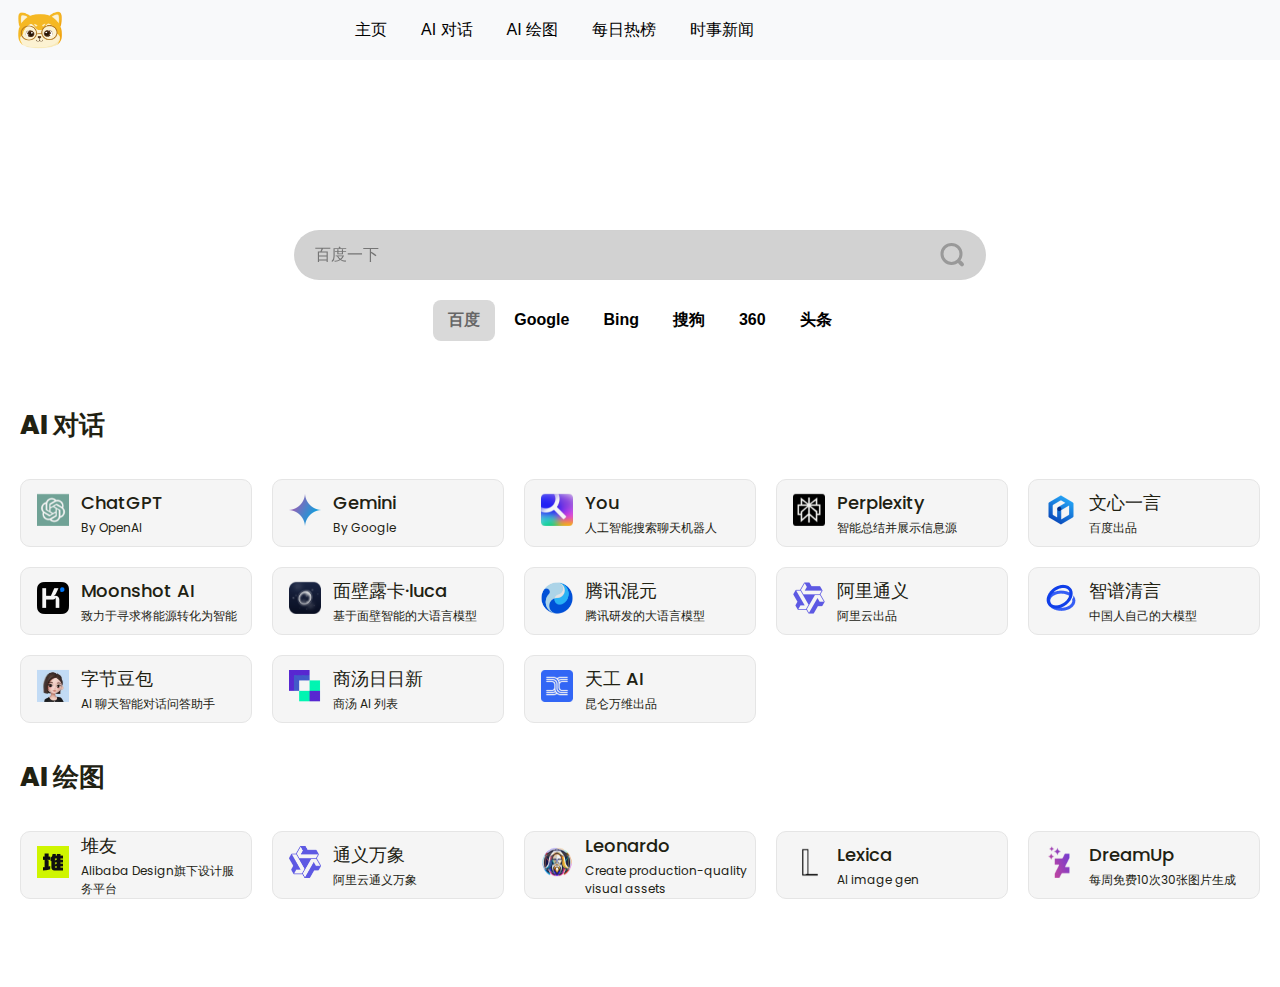
<file: templates/index.html>
<!doctype html>
<html lang="en">
<head>
    <meta charset="UTF-8">
    <meta name="viewport"
          content="width=device-width, user-scalable=no, initial-scale=1.0, maximum-scale=1.0, minimum-scale=1.0">
    <meta http-equiv="X-UA-Compatible" content="ie=edge">
    <title>FrankNav</title>
    <link rel="stylesheet" type="text/css" href="../static/css/index.css">
</head>
<body>

<div class="content-box" id="content-box">
    <div class="header" id="header">
        <div class="logo">
            <img src="../static/img/hot-site/news.png" alt="LOGO">
        </div>
        <div class="navs" id="navs">
            <button onclick=on_navs_btn_clicked("#")>主页</button>
            <button onclick=on_navs_btn_clicked("#ai-conversation")>AI 对话</button>
            <button onclick=on_navs_btn_clicked("#ai-image")>AI 绘图</button>
            <button onclick={location.href="/hot"}>每日热榜</button>
            <button onclick={location.href="/news"}>时事新闻</button>
        </div>
        <button id="toggle-btn" onclick="on_toggle_btn_clicked()">
            <svg xmlns="http://www.w3.org/2000/svg" xmlns:xlink="http://www.w3.org/1999/xlink" viewBox="0 0 24 24" width="32" height="32" preserveAspectRatio="xMidYMid meet" style="width: 100%; height: 100%; transform: translate3d(0px, 0px, 0px); content-visibility: visible;"><defs><clipPath id="__lottie_element_2"><rect width="24" height="24" x="0" y="0"></rect></clipPath><clipPath id="__lottie_element_16"><path d="M0,0 L24,0 L24,24 L0,24z"></path></clipPath></defs><g clip-path="url(#__lottie_element_2)"><g clip-path="url(#__lottie_element_16)" transform="matrix(1,0,0,1,0,0)" opacity="1" style="display: block;"><g transform="matrix(1,0,0,1,12,22)" opacity="1" style="display: block;"><g opacity="1" transform="matrix(1.3328100442886353,0,0,0.9994699954986572,0,0)"><path fill="rgb(0,0,0)" fill-opacity="1" d=" M-6,-4 C-6,-4 6,-4 6,-4"></path><path stroke-linecap="butt" stroke-linejoin="miter" fill-opacity="0" stroke-miterlimit="4" stroke="rgb(0,0,0)" stroke-opacity="1" stroke-width="2" d=" M-6,-4 C-6,-4 6,-4 6,-4"></path></g></g><g transform="matrix(1,0,0,1,12,16)" opacity="1" style="display: block;"><g opacity="1" transform="matrix(1.3328100442886353,0,0,0.9994699954986572,0,0)"><path fill="rgb(0,0,0)" fill-opacity="1" d=" M-6,-4 C-6,-4 6,-4 6,-4"></path><path stroke-linecap="butt" stroke-linejoin="miter" fill-opacity="0" stroke-miterlimit="4" stroke="rgb(0,0,0)" stroke-opacity="1" stroke-width="2" d=" M-6,-4 C-6,-4 6,-4 6,-4"></path></g></g><g transform="matrix(1,0,0,1,12,9.998000144958496)" opacity="1" style="display: block;"><g opacity="1" transform="matrix(1.3328100442886353,0,0,0.9994699954986572,0,0)"><path fill="rgb(0,0,0)" fill-opacity="1" d=" M-6,-4 C-6,-4 6,-4 6,-4"></path><path stroke-linecap="butt" stroke-linejoin="miter" fill-opacity="0" stroke-miterlimit="4" stroke="rgb(0,0,0)" stroke-opacity="1" stroke-width="2" d=" M-6,-4 C-6,-4 6,-4 6,-4"></path></g></g></g></g></svg>
        </button>
    </div>

    <div class="content">
        <div class="search" id="search">
            <label>
                <input type="text" placeholder="百度一下" id="search-input">
                <svg width="36" height="36" viewBox="0 0 36 36" onclick="openSearchPage()" fill="none"
                     xmlns="http://www.w3.org/2000/svg"
                     preserveAspectRatio="xMidYMid meet">
                    <path d="M11.5 21C16.7467 21 21 16.7467 21 11.5C21 6.25329 16.7467 2 11.5 2C6.25329 2 2 6.25329 2 11.5C2 16.7467 6.25329 21 11.5 21Z"
                          stroke="#999" stroke-width="3" stroke-linecap="round" stroke-linejoin="round"></path>
                    <path d="M22 22L20 20" stroke="#999" stroke-width="4" stroke-linecap="round"
                          stroke-linejoin="round"></path>
                </svg>
            </label>
            <div class="btn-list" id="btn-list">
                <button class="active" id="baidu" onclick="handleChangeSearchPrefix(this, `https://www.baidu.com/s?wd=`)">
                    百度
                </button>
                <button id="google" onclick="handleChangeSearchPrefix(this, `https://www.google.com/search?q=`)">
                    Google
                </button>
                <button id="bing" onclick="handleChangeSearchPrefix(this, `https://cn.bing.com/search?q=`)">
                    Bing
                </button>
                <button id="sougou" onclick="handleChangeSearchPrefix(this, `https://www.sogou.com/web?query=`)">
                    搜狗
                </button>
                <button id="360" onclick="handleChangeSearchPrefix(this, `https://www.so.com/s?q=`)">
                    360
                </button>
                <button id="toutiao" onclick="handleChangeSearchPrefix(this, `https://so.toutiao.com/search?dvpf=pc&source=input&keyword=`)">
                    头条
                </button>
            </div>
        </div>

        <div class="sites" id="ai-conversation">
            <div class="site-group-title">
                <h4>AI 对话</h4>
            </div>

            <div class="site-box">
                <div class="site" onclick="{window.open('https://chat.openai.com/');}">
                    <div class="site-img">
                        <img src="../static/img/site-logo/chatgpt.png" alt="ChatGPT">
                    </div>
                    <div class="site-content">
                        <span class="title">ChatGPT</span>
                        <span class="desc">By OpenAI</span>
                    </div>
                </div>
                <div class="site" onclick="{window.open('https://gemini.google.com/app');}">
                    <div class="site-img">
                        <img src="../static/img/site-logo/gemini.png" alt="Gemini">
                    </div>
                    <div class="site-content">
                        <span class="title">Gemini</span>
                        <span class="desc">By Google</span>
                    </div>
                </div>
                <div class="site" onclick="{window.open('https://you.com/?chatMode=default');}">
                    <div class="site-img">
                        <img src="../static/img/site-logo/you.png" alt="You">
                    </div>
                    <div class="site-content">
                        <span class="title">You</span>
                        <span class="desc">人工智能搜索聊天机器人</span>
                    </div>
                </div>
                <div class="site" onclick="{window.open('https://www.perplexity.ai/');}">
                    <div class="site-img">
                        <img src="../static/img/site-logo/perplexity.png" alt="Perplexity">
                    </div>
                    <div class="site-content">
                        <span class="title">Perplexity</span>
                        <span class="desc">智能总结并展示信息源</span>
                    </div>
                </div>
                <div class="site" onclick="{window.open('https://yiyan.baidu.com/');}">
                    <div class="site-img">
                        <img src="../static/img/site-logo/wxyiyan.png" alt="文心一言">
                    </div>
                    <div class="site-content">
                        <span class="title">文心一言</span>
                        <span class="desc">百度出品</span>
                    </div>
                </div>
                <div class="site" onclick="{window.open('https://www.moonshot.ai/');}">
                    <div class="site-img">
                        <img src="../static/img/site-logo/moonshot.png" alt="Moonshot">
                    </div>
                    <div class="site-content">
                        <span class="title">Moonshot AI</span>
                        <span class="desc">致力于寻求将能源转化为智能</span>
                    </div>
                </div>
                <div class="site" onclick="{window.open('https://luca.cn/home')}">
                    <div class="site-img">
                        <img src="../static/img/site-logo/luca.png" alt="luca">
                    </div>
                    <div class="site-content">
                        <span class="title">面壁露卡·luca</span>
                        <span class="desc">基于面壁智能的大语言模型</span>
                    </div>
                </div>
                <div class="site" onclick="{window.open('https://hunyuan.tencent.com/')}">
                    <div class="site-img">
                        <img src="../static/img/site-logo/hunyuan.png" alt="混元">
                    </div>
                    <div class="site-content">
                        <span class="title">腾讯混元</span>
                        <span class="desc">腾讯研发的大语言模型</span>
                    </div>
                </div>
                <div class="site" onclick="{window.open('https://tongyi.aliyun.com/')}">
                    <div class="site-img">
                        <img src="../static/img/site-logo/tongyi.png" alt="阿里通义">
                    </div>
                    <div class="site-content">
                        <span class="title">阿里通义</span>
                        <span class="desc">阿里云出品</span>
                    </div>
                </div>
                <div class="site" onclick="{window.open('https://chatglm.cn/')}">
                    <div class="site-img">
                        <img src="../static/img/site-logo/chatglm.png" alt="智谱清言">
                    </div>
                    <div class="site-content">
                        <span class="title">智谱清言</span>
                        <span class="desc">中国人自己的大模型</span>
                    </div>
                </div>
                <div class="site" onclick="{window.open('https://www.doubao.com/')}">
                    <div class="site-img">
                        <img src="../static/img/site-logo/doubao.png" alt="字节豆包">
                    </div>
                    <div class="site-content">
                        <span class="title">字节豆包</span>
                        <span class="desc">AI 聊天智能对话问答助手</span>
                    </div>
                </div>
                <div class="site" onclick="{window.open('https://techday.sensetime.com/list')}">
                    <div class="site-img">
                        <img src="../static/img/site-logo/sensetime.png" alt="商汤日日新">
                    </div>
                    <div class="site-content">
                        <span class="title">商汤日日新</span>
                        <span class="desc">商汤 AI 列表</span>
                    </div>
                </div>
                <div class="site" onclick="{window.open('https://beta.tiangong.cn/')}">
                    <div class="site-img">
                        <img src="../static/img/site-logo/tiangong.png" alt="天工 AI">
                    </div>
                    <div class="site-content">
                        <span class="title">天工 AI</span>
                        <span class="desc">昆仑万维出品</span>
                    </div>
                </div>
            </div>
        </div>

        <div class="sites" id="ai-image">
            <div class="site-group-title">
                <h4>AI 绘图</h4>
            </div>

            <div class="site-box">
                <div class="site" onclick="{window.open('https://d.design/');}">
                    <div class="site-img">
                        <img src="../static/img/site-logo/duiyou.png" alt="堆友">
                    </div>
                    <div class="site-content">
                        <span class="title">堆友</span>
                        <span class="desc">Alibaba Design旗下设计服务平台</span>
                    </div>
                </div>
                <div class="site" onclick="{window.open('https://tongyi.aliyun.com/wanxiang/');}">
                    <div class="site-img">
                        <img src="../static/img/site-logo/tongyiwanxiang.png" alt="通义万象">
                    </div>
                    <div class="site-content">
                        <span class="title">通义万象</span>
                        <span class="desc">阿里云通义万象</span>
                    </div>
                </div>
                <div class="site" onclick="{window.open('https://app.leonardo.ai/');}">
                    <div class="site-img">
                        <img src="../static/img/site-logo/leonardo.png" alt="Leonardo">
                    </div>
                    <div class="site-content">
                        <span class="title">Leonardo</span>
                        <span class="desc">Create production-quality visual assets</span>
                    </div>
                </div>
                <div class="site" onclick="{window.open('https://lexica.art/');}">
                    <div class="site-img">
                        <img src="../static/img/site-logo/lexica.png" alt="Lexica">
                    </div>
                    <div class="site-content">
                        <span class="title">Lexica</span>
                        <span class="desc">AI image gen</span>
                    </div>
                </div>
                <div class="site" onclick="{window.open('https://www.dreamup.com/');}">
                    <div class="site-img">
                        <img src="../static/img/site-logo/dreamup.png" alt="DreamUp">
                    </div>
                    <div class="site-content">
                        <span class="title">DreamUp</span>
                        <span class="desc">每周免费10次30张图片生成</span>
                    </div>
                </div>
                <div class="site" onclick="{window.open('https://copilot.microsoft.com/');}">
                    <div class="site-img">
                        <img src="../static/img/site-logo/copilot.png" alt="Microsoft Copilot">
                    </div>
                    <div class="site-content">
                        <span class="title">Microsoft Copilot</span>
                        <span class="desc">ChatGPT、DALL·E 3</span>
                    </div>
                </div>
                <div class="site" onclick="{window.open('https://www.midjourney.com/showcase')}">
                    <div class="site-img">
                        <img src="../static/img/site-logo/midjourney.png" alt="Midjourney">
                    </div>
                    <div class="site-content">
                        <span class="title">Midjourney</span>
                        <span class="desc">最强AI生图</span>
                    </div>
                </div>
                <div class="site" onclick="{window.open('https://yige.baidu.com/')}">
                    <div class="site-img">
                        <img src="../static/img/site-logo/wenxinyige.png" alt="文心一格">
                    </div>
                    <div class="site-content">
                        <span class="title">文心一格</span>
                        <span class="desc">AI艺术和创意辅助平台</span>
                    </div>
                </div>
            </div>
        </div>
    </div>
</div>

<script src="../static/js/index.js"></script>
<script>
    let search_prefix = "https://www.baidu.com/s?wd=";
    // 获取input元素,为input元素添加keydown事件处理函数
    const search_input = document.getElementById('search-input');
    search_input.addEventListener('keydown', handleEnterKey);

    // 处理搜索框Enter键的函数
    function handleEnterKey(event) {
        if (event.keyCode === 13 || event.which === 13) {
            openSearchPage();
        }
    }

    function openSearchPage() {
        const input = document.getElementById("search-input").value;
        window.open(search_prefix + input, '_blank');
    }

</script>

</body>
</html>
</file>
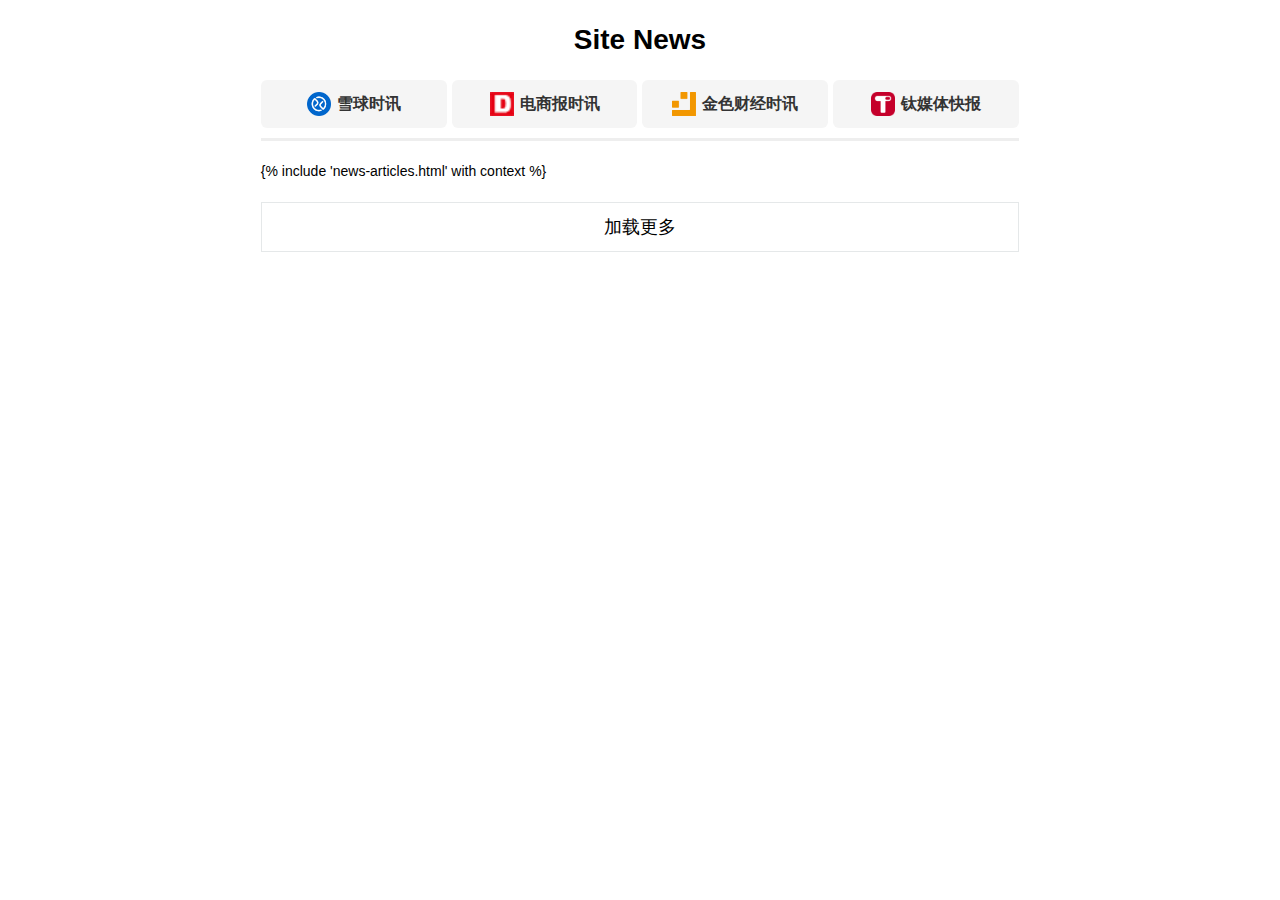
<file: templates/news.html>
<!doctype html>
<html lang="en">
<head>
    <meta charset="UTF-8">
    <title>Online Spider</title>
    <link rel="stylesheet" type="text/css" href="../static/css/news.css">
</head>
<body>
<div class="site">
    <h1>Site News</h1>

    <div class="site-box">
        <div class="site-item" onclick="loadNews('xueqiu')">
            <img src="../static/img/news-site/xueqiu.png" alt="">
            <h3>雪球时讯</h3>
        </div>
        <div class="site-item" onclick="loadNews('dsb')">
            <img src="../static/img/news-site/dsb.png" alt="">
            <h3>电商报时讯</h3>
        </div>
        <div class="site-item" onclick="loadNews('jinse')">
            <img src="../static/img/news-site/jinse.png" alt="">
            <h3>金色财经时讯</h3>
        </div>
        <div class="site-item" onclick="loadNews('tmtpost')">
            <img src="../static/img/news-site/tmtpost.png" alt="">
            <h3>钛媒体快报</h3>
        </div>
    </div>

    <div class="page-loader-box" id="page-loader-box">
        <div class="page-loader"></div>
    </div>

    <div id="news-box" class="news-box">
        {% include 'news-articles.html' with context %}
    </div>

    <!-- 加载动画容器 -->
    <div class="loader" id="loader"></div>

    <div class="load-more-news">
        <button class="load-more-btn" onclick="loadNews(current_news_site)">
            加载更多
        </button>
    </div>
</div>

<script>
    window.onload = function () {
        xueqiu_max_id = document.querySelector('.no-display:last-child').querySelector('#xueqiu_max_id').innerHTML.trim();
    };

    let current_news_site = 'xueqiu';
    //TODO:
    let xueqiu_max_id = -1;
    let dsb_page = 1;
    let jinse_bottom_id = 0;
    let tmtpost_offset = 0;

    function loadNews(site = current_news_site) {
        document.getElementById('loader').style.display = 'block';
        document.getElementById('page-loader-box').style.display = 'flex';
        if (site !== current_news_site) {
            //TODO:
            xueqiu_max_id = -1;
            dsb_page = 1;
            jinse_bottom_id = 0;
            tmtpost_offset = 0;
        }

        let params;
        //TODO:
        if (site === 'xueqiu') {
            params = {
                'site': site,
                'xueqiu_max_id': xueqiu_max_id
            }
        } else if (site === 'dsb') {
            params = {
                'site': site,
                'dsb_page': dsb_page
            }
        } else if (site === 'jinse') {
            params = {
                'site': site,
                'jinse_bottom_id': jinse_bottom_id
            }
        } else if (site === 'tmtpost') {
            params = {
                'site': site,
                'tmtpost_offset': tmtpost_offset
            }
        }
        const queryString = objectToQueryString(params);
        const url = `/load-news?${queryString}`;

        // 使用 Fetch API 发送异步请求到后端，根据 site 参数获取对应的文章数据
        fetch(url)
            .then(response => {
                if (!response.ok) {
                    throw new Error('Network response was not ok');
                }
                return response.text();
            })
            .then(data => {
                if (site === current_news_site) {
                    document.getElementById('news-box').innerHTML += data;
                } else {
                    document.getElementById('news-box').innerHTML = data;
                }

                const last_div = document.querySelector('.no-display:last-child');
                //TODO:
                xueqiu_max_id = last_div.querySelector('#xueqiu_max_id').innerHTML || xueqiu_max_id;
                dsb_page = last_div.querySelector('#dsb_page').innerHTML || dsb_page;
                jinse_bottom_id = last_div.querySelector('#jinse_bottom_id').innerHTML || jinse_bottom_id;
                tmtpost_offset = last_div.querySelector('#tmtpost_offset').innerHTML || tmtpost_offset;

                document.getElementById('loader').style.display = 'none';
                document.getElementById('page-loader-box').style.display = 'none';

                // 更新 current_news_site
                current_news_site = site;
            })
            .catch(error => {
                console.error('Error:', error);
            });
    }

    function objectToQueryString(obj) {
        return Object.entries(obj)
            .map(([key, value]) => {
                const encodedKey = encodeURIComponent(key);
                const encodedValue = encodeURIComponent(value);
                return `${encodedKey}=${encodedValue}`;
            })
            .join('&');
    }
</script>

</body>
</html>
</file>
<file: static/css/index.css>
@import url('https://fonts.googleapis.com/css?family=Poppins:100,100i,200,200i,300,300i,400,400i,500,500i,600,600i,700,700i,800,800i,900,900i&subset=devanagari,latin-ext');

body, html {
    margin: 0;
    padding: 0;
    width: 100%;
    height: 100%;
    /*font-family: -apple-system, BlinkMacSystemFont, "Segoe UI", Roboto, "Helvetica Neue", Arial, "Noto Sans", "Liberation Sans", sans-serif, "Apple Color Emoji", "Segoe UI Emoji", "Segoe UI Symbol", "Noto Color Emoji";*/
    font-family: 'Poppins', sans-serif;
    color: #212112;
    background-image: url('https://s3-us-west-2.amazonaws.com/s.cdpn.io/1462889/pat-back.svg');
    background-position: center;
    background-repeat: repeat;
    background-size: 7%;
    background-color: #fff;
    overflow-x: hidden;
    transition: all 200ms linear;
    /*background-image: url("../img/background.jpg");*/
    /*background-attachment: fixed;*/
    /*background-repeat: no-repeat;*/
    /*background-size: cover;*/
    /*z-index: -999;*/
}

/*-------------------------------------------*/

.content-box {
    /*margin-left: 180px;*/
    /*height: 100%;*/
}

/*-------------------------------------------*/

.header {
    position: fixed;
    top: 0;
    /*left: 180px;*/
    left: 0;
    width: 100%;
    height: 60px; /* 标题栏高度 */
    display: flex;
    align-items: center;
    justify-content: space-between;
    background-color: #f8f9fa;
    z-index: 1000;
}

.logo {
    width: 60px;
    height: 60px;
    position: absolute;
    /*top: 10px;*/
    margin-left: 10px;
    display: flex;
    align-items: center;
    justify-content: center;
}

.logo img {
    width: 48px;
    height: 48px;
}

.navs {
    margin-left: 340px;
    display: block;
}

.navs button {
    font-family: -apple-system, BlinkMacSystemFont, "Segoe UI", Roboto, "Helvetica Neue", Arial, sans-serif, "Apple Color Emoji", "Segoe UI Emoji", "Segoe UI Symbol", "Noto Color Emoji";
    margin: 0;
    padding: 10px 15px;
    border: none;
    outline: none;
    background: transparent;
    font-weight: 500;
    transition: all 200ms linear;
    font-size: 1rem;
    cursor: pointer;
}

#toggle-btn {
    display: none;
}

/*-------------------------------------------*/

.content {
    /*margin-left: 180px;*/
    margin-top: 60px;
    width: 100%;
    /*height: 100vh;*/
}

/*-------------------------------------------*/

.search {
    display: flex;
    flex-direction: column;
    align-items: center;
    justify-content: center;
    margin-top: 230px;
    margin-bottom: 30px;
}

.search label {
    position: relative;
}

.search input {
    width: 50vw;
    height: 30px;
    border-radius: 50px;
    /*color: #fff;*/
    font-size: 16px;
    border: 1px solid rgba(200, 200, 200, .05);
    padding: 9px 30px 9px 20px;
    -webkit-backdrop-filter: blur(5px);
    backdrop-filter: blur(5px);
    background-color: rgba(180, 180, 180, .6) !important;
}

.search svg {
    position: absolute;
    right: 10px;
    top: 50%;
    transform: translateX(0) translateY(-35%);
    cursor: pointer;
    display: flex;
    align-items: center;
    justify-content: center;
}

.btn-list {
    margin-top: 20px;
}

.btn-list button {
    margin: 0;
    padding: 10px 15px;
    border: none;
    outline: none;
    background: none;
    font-size: 16px;
    font-weight: 600;
    cursor: pointer;
}

.btn-list button.active {
    background-color: #d9d9d9;
    border-radius: 8px;
    color: #666666;
}

/*-------------------------------------------*/

.sites {
    /*margin-bottom: 100px;*/
}

.site-group-title {
    width: 100px;
    display: flex;
    align-items: center;
    /*justify-content: center;*/
    margin-left: 20px;
    /*background-color: #f5f5f5;*/
    /*border: 1px solid #e5e5e5;*/
    /*border-radius: 10px;*/
}

.site-group-title h4 {
    font-size: 26px;
    font-weight: 800;
}

.site-box {
    display: grid;
    grid-template-columns: repeat(auto-fill, minmax(200px, 1fr));
    gap: 20px;
    margin: 0 20px;
}

.site {
    height: 60px;
    display: flex;
    align-items: center;
    /*justify-content: center;*/
    background-color: #f5f5f5;
    border: 1px solid #e5e5e5;
    border-radius: 10px;
    padding: 3px 6px;
    cursor: pointer;
}

.site-img {
    margin: 0 12px 0 10px;
}

.site-img img {
    width: 32px;
    height: 32px;
    mix-blend-mode: multiply; /* 使用混合模式 */
}

.site-content {
    display: flex;
    flex-direction: column;
}

.site-content .title {
    font-size: 18px;
    font-weight: 500;
    margin-bottom: 3px;
}

.site-content .desc {
    font-size: 12px;
}

/* 大屏幕样式 */
@media screen and (max-width: 1920px) {

}

/* 手机屏幕上的样式 */
@media screen and (max-width: 1000px) {
    .header {
        justify-content: center;
    }

    .logo {
        margin-left: 0;
    }

    .navs {
        display: none;
        margin-left: 0;
        position: absolute;
        top: 60px;
        left: 0;
        width: 100%;
        flex-direction: column;
        background-color: #f1f1f1;
        transition: opacity 1s ease;
    }

    .navs button {
        display: block;
        width: 100%;
        color: #080808;
        text-align: left;
        padding-left: 15px;
        border-bottom: 1px solid #d8d8d8;
    }

    #toggle-btn {
        display: flex;
        align-items: center;
        justify-content: center;
        text-align: center;
        width: 60px;
        height: 60px;
        position: absolute;
        top: 0;
        right: 0;
        padding: 14px;
        background-color: transparent; /* 使按钮背景透明 */
        border: none;
        cursor: pointer;
        color: #8a8a8a;
        /* 添加过渡效果 */
        transition: transform 0.3s;
    }

    #toggle-btn svg {
        width: 32px;
        height: 32px;
    }

    /*-------------------------------------------*/
    .search input {
        width: 70vw;
    }

    /*-------------------------------------------*/
    .site-box {
        grid-template-columns: repeat(auto-fill, minmax(160px, 1fr));
        gap: 10px;
    }

    .site {
        padding: 2px 4px;
    }

    .site-img {
        margin: 0 8px 0 4px;
    }

    .site-content .title {
        font-size: 16px;
        margin-bottom: 2px;
    }

    .site-content .desc {
        font-size: 8px;
    }
}
</file>
<file: static/css/news.css>
@import url('global.css');

/* article-box */
.news-box {
    margin: 20px 0;
}

.news-item {
    display: flex;
    margin-top: 20px;
}

.text-red {
    color: #F70 !important;
}

.background-red {
    background-color: #F70 !important;
}

.news-item-time {
    margin-top: 0;
    flex-basis: 5%;
}

.timeline {
    position: relative;
    background-color: #fff;
    flex-basis: 3%;
}

.timeline .point {
    position: relative;
    z-index: 1;
    display: inline-block;
    padding: 0 10px;
    background-color: #fff;
}

.timeline .point:before {
    display: inline-block;
    width: 10px;
    height: 10px;
    border-radius: 50%;
    background-color: #dde0e5;
    content: '';
}

.timeline .line {
    position: absolute;
    top: 0;
    left: 50%;
    margin-left: -2px;
    width: 4px;
    height: 100%;
    background-color: #dde0e5;
}

.news-item-content {
    display: flex;
    flex-direction: column;
    padding-bottom: 40px;
    flex-basis: 92%;
    text-decoration: none !important;
    background: transparent;
    color: rgba(0, 0, 0, .87);
}

.news-item-title {
    margin-bottom: 10px;
    font-size: 18px;
    font-weight: 700;
}

.news-item-desc {
    margin-top: 10px;
    font-size: 12px;
}

.load-more-btn {
    width: 100%;
    height: 50px;
    cursor: pointer;
    border: 1px solid #e5e8e9;
    background: #fff;
    -webkit-transition: all .3s;
    transition: all .3s;
    font-size: 18px;
    font-weight: 400;
    overflow-anchor: none;
}

.load-more-btn:hover {
    border-color: #f43e3d;
    color: #f43e3d !important;
}

/* 加载动画 */
.loader {
    border: 5px solid #f3f3f3; /* 浅色 */
    border-top: 5px solid #3498db; /* 蓝色 */
    border-radius: 50%;
    width: 40px;
    height: 40px;
    margin: 10px auto;
    animation: spin 1.2s linear infinite;
    display: none;
}

/* 加载动画的关键帧 */
@keyframes spin {
    0% {
        transform: rotate(0deg);
    }
    100% {
        transform: rotate(360deg);
    }
}

.no-display {
    display: none;
}

/* 大屏幕样式 */
@media screen and (max-width: 1920px) {

}

/* 手机屏幕上的样式 */
@media screen and (max-width: 1000px) {
    .news-item-time {
        font-size: 32px;
        flex-basis: 10%;
    }

    .timeline {
        flex-basis: 3%;
    }

    .news-item-content {
        flex-basis: 87%;
    }

    .news-item-title {
        font-size: 36px;
        font-weight: 850;
        margin-bottom: 15px;
    }

    .news-item-detail {
        font-size: 32px;
    }

    .news-item-desc {
        font-size: 28px;
    }

    .load-more-btn {
        height: 90px;
        font-size: 36px;
        font-weight: 450;
        border: 2px solid #e5e8e9;
    }

    .loader {
        width: 80px;
        height: 80px;
    }
}
</file>
